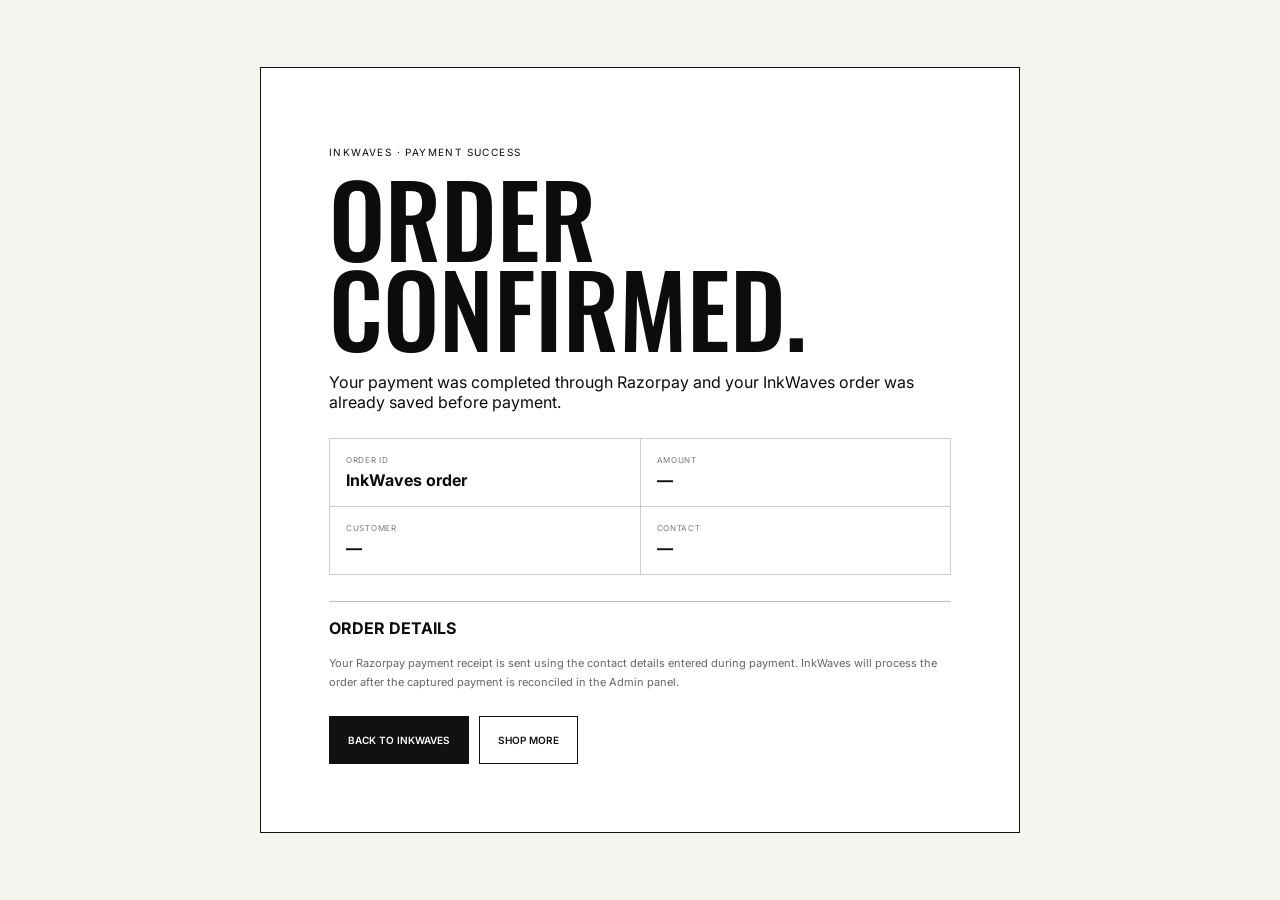
<file: order-confirmed.html>
<!doctype html><html lang="en"><head><meta charset="utf-8"><meta name="viewport" content="width=device-width,initial-scale=1"><title>Order Confirmed — InkWaves</title><link rel="icon" href="assets/inkwaves-icon.webp"><link rel="stylesheet" href="css/styles-v108.css"><style>
.confirm-wrap{min-height:100vh;display:grid;place-items:center;padding:40px 18px;background:#f5f5f0}.confirm-card{width:min(760px,100%);background:#fff;border:1px solid #111;padding:clamp(28px,6vw,68px)}.confirm-kicker{font-size:10px;letter-spacing:.14em}.confirm-card h1{font-family:var(--display,Arial);font-size:clamp(54px,8vw,100px);line-height:.9;font-weight:500;margin:14px 0 20px;text-transform:uppercase}.confirm-meta{display:grid;grid-template-columns:1fr 1fr;gap:1px;background:#ccc;border:1px solid #ccc;margin:26px 0}.confirm-meta>div{background:#fff;padding:16px}.confirm-meta span{display:block;font-size:8px;letter-spacing:.09em;color:#777;margin-bottom:5px}.confirm-meta strong{font-size:16px}.confirm-items{border-top:1px solid #bbb;padding-top:16px}.confirm-items li{display:flex;justify-content:space-between;gap:20px;padding:10px 0;border-bottom:1px solid #e4e4df;font-size:12px}.confirm-actions{display:flex;gap:10px;margin-top:25px;flex-wrap:wrap}.confirm-actions a{display:inline-flex;align-items:center;justify-content:center;min-height:48px;padding:0 18px;border:1px solid #111;background:#111;color:#fff;text-decoration:none;font-size:10px;font-weight:600}.confirm-actions a.secondary{background:#fff;color:#111}.confirm-note{font-size:11px;line-height:1.7;color:#666;margin-top:16px}@media(max-width:560px){.confirm-meta{grid-template-columns:1fr}.confirm-card h1{font-size:56px}}
</style><link rel="preconnect" href="https://www.gstatic.com" crossorigin>
<link rel="preconnect" href="https://firestore.googleapis.com" crossorigin>
<link rel="dns-prefetch" href="//drive.google.com">
</head><body><main class="confirm-wrap"><section class="confirm-card"><p class="confirm-kicker">INKWAVES · PAYMENT SUCCESS</p><h1>ORDER<br>CONFIRMED.</h1><p>Your payment was completed through Razorpay and your InkWaves order was already saved before payment.</p><div class="confirm-meta"><div><span>ORDER ID</span><strong id="confirmOrderId">InkWaves order</strong></div><div><span>AMOUNT</span><strong id="confirmAmount">—</strong></div><div><span>CUSTOMER</span><strong id="confirmName">—</strong></div><div><span>CONTACT</span><strong id="confirmContact">—</strong></div></div><div class="confirm-items"><strong>ORDER DETAILS</strong><ul id="confirmItems"></ul></div><p class="confirm-note">Your Razorpay payment receipt is sent using the contact details entered during payment. InkWaves will process the order after the captured payment is reconciled in the Admin panel.</p><div class="confirm-actions"><a href="index.html">BACK TO INKWAVES</a><a class="secondary" href="products.html">SHOP MORE</a></div></section></main><script>
const fmt=v=>new Intl.NumberFormat('en-IN',{style:'currency',currency:'INR',maximumFractionDigits:0}).format(Number(v)||0);const qs=new URLSearchParams(location.search);const callbackOrderId=qs.get('order_id')||'';if(window.opener&&!window.opener.closed&&callbackOrderId){try{window.opener.postMessage({type:'inkwaves-razorpay-return',orderId:callbackOrderId},location.origin)}catch{}}let order=null;try{order=JSON.parse(localStorage.getItem('inkwaves-last-order-summary')||'null')}catch{}if(order){document.getElementById('confirmOrderId').textContent=order.id||callbackOrderId||'InkWaves order';document.getElementById('confirmAmount').textContent=fmt(order.amount);document.getElementById('confirmName').textContent=order.customer?.name||'Customer';document.getElementById('confirmContact').textContent=order.customer?.email||order.customer?.phone||'—';document.getElementById('confirmItems').innerHTML=(order.cart||[]).map(i=>`<li><span>${String(i.name||'InkWaves item')}</span><strong>${i.customType==='polaroid'?(Number(i.photoCount)||0)+' photos':(i.options?.size||'')} × ${Number(i.quantity)||1}</strong></li>`).join('');localStorage.removeItem('inkwave-cart-v4');localStorage.removeItem('inkwave-coupon-v4');}else if(callbackOrderId){document.getElementById('confirmOrderId').textContent=callbackOrderId;}
</script></body></html>
</file>
<file: css/styles-v108.css>
@import url('https://fonts.googleapis.com/css2?family=Bodoni+Moda:opsz,ital,wght@6..96,0,500;6..96,0,600;6..96,0,700;6..96,1,600&family=Inter:wght@300;400;500;600;700&family=Oswald:wght@400;500;600&display=swap');
:root{--black:#0c0c0c;--white:#fff;--off:#f7f7f3;--lime:#d9ff00;--orange:#ff5a36;--blue:#76cfff;--pink:#f3a8d6;--yellow:#ffd765;--muted:#646464;--display:'Oswald',Arial,sans-serif;--sans:'Inter',Arial,sans-serif}
*{box-sizing:border-box}html{scroll-behavior:smooth;overflow-x:hidden}body{margin:0;background:var(--white);color:var(--black);font-family:var(--sans);font-weight:400;overflow-x:hidden}button,input,textarea,select{font:inherit}button,a{color:inherit}a{text-decoration:none}img{display:block;max-width:100%}button{cursor:pointer}.locked{overflow:hidden}.section-pad{padding:clamp(64px,8vw,112px) clamp(18px,5vw,72px)}
.announcement{height:31px;display:grid;place-items:center;padding:0 14px;background:var(--black);color:#fff;font-size:10px;font-weight:500;letter-spacing:.14em;text-align:center}.site-header{height:78px;display:grid;grid-template-columns:1fr auto 1fr;align-items:center;padding:0 clamp(16px,3.2vw,48px);border-bottom:1px solid #d4d4d4;background:#fff;position:sticky;top:0;z-index:40}.header-left{display:flex;align-items:center;min-width:0}.desktop-nav{display:flex;gap:22px;align-items:center}.desktop-nav a,.category-bar a,.category-bar button{font-size:10px;font-weight:500;letter-spacing:.06em;text-transform:uppercase}.brand{justify-self:center;background:#101010;color:#fff;padding:8px 15px 9px;font-size:25px;font-weight:600;font-style:italic;letter-spacing:-.05em;box-shadow:5px 5px 0 var(--lime)}.brand span{color:var(--lime)}.header-actions{justify-self:end;display:flex;align-items:center;gap:13px}.icon-btn,.cart-button,.menu-button{border:0;background:transparent;padding:8px;position:relative}.icon-btn svg,.cart-button svg{width:24px;height:24px;fill:none;stroke:currentColor;stroke-width:1.7}.cart-button span{position:absolute;right:-1px;top:-2px;width:21px;height:21px;border-radius:50%;display:grid;place-items:center;background:var(--lime);border:1px solid #111;font-size:9px;font-weight:600}.menu-button{display:none;width:37px}.menu-button span{display:block;height:1.5px;background:#111;margin:6px 0}.category-bar{min-height:36px;display:flex;justify-content:center;gap:28px;align-items:center;border-bottom:1px solid #ddd;background:#fff;overflow-x:auto;white-space:nowrap;padding:0 18px;scrollbar-width:none}.category-bar::-webkit-scrollbar{display:none}.category-bar button{border:0;background:transparent;padding:0}.mobile-menu{display:none;position:fixed;z-index:39;left:0;right:0;top:109px;background:#fff;border-bottom:1px solid #111;padding:22px 20px;flex-direction:column;gap:18px}.mobile-menu a{font-family:var(--display);font-size:25px;font-weight:500;text-transform:uppercase}.mobile-menu.open{display:flex}
.hero{min-height:690px;display:grid;grid-template-columns:minmax(0,.88fr) minmax(0,1.12fr);border-bottom:1px solid var(--black);background:var(--off);overflow:hidden}.hero-copy{min-width:0;padding:clamp(62px,7vw,98px) clamp(24px,4.5vw,68px);display:flex;flex-direction:column;justify-content:center}.stars{font-size:16px;letter-spacing:8px}.hero-kicker{margin:22px 0 0;font-size:10px;font-weight:500;letter-spacing:.15em}.hero h1{margin:24px 0 28px;font-family:var(--display);font-size:clamp(58px,6.3vw,106px);font-weight:500;line-height:.86;letter-spacing:-.035em;text-transform:uppercase}.hero h1 span,.hero h1 em{display:block;max-width:100%;font-style:normal}.hero h1 em{color:var(--orange);font-size:.88em;-webkit-text-stroke:1px var(--black);text-shadow:4px 4px 0 var(--black)}.hero-description{max-width:650px;margin:0;font-size:clamp(15px,1.3vw,19px);line-height:1.65;font-weight:300}.hero-actions{display:flex;gap:10px;flex-wrap:wrap;margin-top:31px}.button{min-height:50px;padding:0 25px;border:1px solid var(--black);display:inline-flex;align-items:center;justify-content:center;gap:18px;font-size:11px;font-weight:600;letter-spacing:.05em;text-transform:uppercase}.button-dark{background:var(--black);color:#fff}.button-outline,.button-light{background:#fff}.button:hover{transform:translateY(-2px)}.hero-notes{display:flex;flex-wrap:wrap;gap:11px 20px;margin-top:30px;font-size:9px;font-weight:500;letter-spacing:.1em}.hero-notes span:before{content:'✓';margin-right:6px}.polaroid-slider{position:relative;min-width:0;height:690px;overflow:hidden;background:#ecece6;border-left:1px solid #111}.polaroid-wall{position:absolute;inset:-180px 18px -180px;display:grid;grid-template-columns:repeat(3,minmax(0,1fr));gap:16px;transform:rotate(3deg);transform-origin:center}.polaroid-lane{min-width:0;overflow:hidden}.polaroid-run{display:flex;flex-direction:column;gap:18px;animation:polaroid-fall 27s linear infinite;will-change:transform}.lane-2 .polaroid-run{animation-duration:33s;animation-delay:-10s}.lane-3 .polaroid-run{animation-duration:24s;animation-delay:-17s}.polaroid-card{flex:0 0 auto;background:#fff;border:1px solid rgba(17,17,17,.24);padding:9px 9px 13px;box-shadow:0 9px 22px rgba(0,0,0,.11);transform-origin:center;overflow:hidden}.polaroid-photo{aspect-ratio:4/5;overflow:hidden;background:#eee}.polaroid-photo img{width:100%;height:100%;object-fit:cover;display:block}.polaroid-copy{padding:9px 3px 0}.polaroid-copy strong{display:block;font-family:var(--display);font-size:clamp(15px,1.55vw,24px);font-weight:500;line-height:1;text-transform:uppercase;white-space:nowrap;overflow:hidden;text-overflow:ellipsis}.polaroid-copy span{display:block;margin-top:5px;font-size:8px;font-weight:400;letter-spacing:.04em;color:#666;white-space:nowrap;overflow:hidden;text-overflow:ellipsis}.polaroid-tilt-0{transform:rotate(-2.2deg)}.polaroid-tilt-1{transform:rotate(1.4deg)}.polaroid-tilt-2{transform:rotate(-.7deg)}.polaroid-tilt-3{transform:rotate(2.5deg)}@keyframes polaroid-fall{from{transform:translate3d(0,-50%,0)}to{transform:translate3d(0,0,0)}}.polaroid-fade{position:absolute;z-index:4;left:0;right:0;height:100px;pointer-events:none}.polaroid-fade-top{top:0;background:linear-gradient(#ecece6,rgba(236,236,230,0))}.polaroid-fade-bottom{bottom:0;background:linear-gradient(rgba(236,236,230,0),#ecece6)}.slider-caption{position:absolute;z-index:6;right:18px;bottom:16px;background:#111;color:#fff;padding:8px 10px;font-size:8px;font-weight:500;letter-spacing:.08em}.slider-price{position:absolute;z-index:6;left:20px;top:20px;width:124px;height:92px;border-radius:22px;background:var(--yellow);border:2px solid #e52418;display:grid;place-content:center;text-align:center;transform:rotate(-4deg);box-shadow:5px 5px 0 #e52418;font-size:11px;font-weight:500}.slider-price strong{font-family:var(--display);font-size:34px;font-weight:600}.home-products-cta{display:flex;justify-content:center;margin-top:38px}
.benefit-strip{min-height:42px;display:flex;align-items:center;justify-content:center;gap:28px;background:#111;color:#fff;overflow:hidden;white-space:nowrap;font-size:9px;font-weight:500;letter-spacing:.1em;padding:8px 20px}
.overline{margin:0;font-size:10px;font-weight:500;letter-spacing:.15em}.title-row{display:flex;align-items:end;justify-content:space-between;gap:28px;margin-bottom:42px}.title-row h2,.custom-section h2,.story h2,.modal h2{margin:8px 0 0;font-family:var(--display);font-size:clamp(48px,5.7vw,88px);line-height:.92;letter-spacing:-.02em;text-transform:uppercase;font-weight:500}.section-description{max-width:440px;margin:0;font-size:14px;line-height:1.65;color:#444;font-weight:300}.custom-section{display:grid;grid-template-columns:minmax(0,.92fr) minmax(0,1.08fr);gap:6vw;align-items:center;background:var(--lime);border-bottom:1px solid #111}.custom-copy>p:not(.overline){max-width:600px;font-size:16px;line-height:1.7;font-weight:300}.custom-points{display:flex;flex-wrap:wrap;gap:8px;margin:26px 0}.custom-points span{padding:9px 11px;border:1px solid #111;background:#fff;font-size:9px;font-weight:500}.custom-stage{min-height:530px;position:relative;overflow:hidden;background:var(--orange);border:1px solid #111}.custom-grid{position:absolute;inset:0;background:linear-gradient(rgba(0,0,0,.09) 1px,transparent 1px),linear-gradient(90deg,rgba(0,0,0,.09) 1px,transparent 1px);background-size:32px 32px}.custom-poster{position:absolute;width:42%;aspect-ratio:3/4;background:#fff;border:2px solid #111;padding:7px;box-shadow:11px 11px 0 #111}.custom-poster img{width:100%;height:100%;object-fit:cover}.custom-back{left:12%;top:10%;transform:rotate(-8deg)}.custom-front{right:11%;bottom:8%;transform:rotate(6deg)}.custom-sticker{position:absolute;left:7%;bottom:8%;z-index:4;width:128px;height:128px;display:grid;place-items:center;background:var(--yellow);border:2px solid #111;border-radius:50%;font-family:var(--display);font-weight:500;text-align:center;transform:rotate(6deg)}
.offers{background:#111;color:#fff}.offers .section-description{color:#cfcfcf}.offer-grid{display:grid;grid-template-columns:repeat(4,minmax(0,1fr));gap:12px}.offer-card{min-height:220px;padding:24px;border:1px solid #fff;background:#181818;display:flex;flex-direction:column;justify-content:space-between}.offer-card:nth-child(1){background:#ff5a36;color:#111}.offer-card:nth-child(2){background:#d9ff00;color:#111}.offer-card:nth-child(3){background:#78d1ff;color:#111}.offer-card:nth-child(4){background:#f2a8d5;color:#111}.offer-card .size{font-family:var(--display);font-size:52px;line-height:1;font-weight:500}.offer-card .price{font-size:14px;font-weight:500}.offer-card strong{font-family:var(--display);font-size:25px;font-weight:500;line-height:1.1}.offer-card small{font-size:10px;font-weight:400;line-height:1.5}
.poster-categories{background:#fafaf7}.category-grid{display:grid;grid-template-columns:repeat(3,minmax(0,1fr));gap:14px}.category-tile{min-width:0;min-height:430px;border:1px solid #111;background:var(--cat-accent,#ddd);padding:18px;text-align:left;position:relative;overflow:hidden}.category-number{position:absolute;top:16px;left:16px;z-index:2;width:34px;height:34px;display:grid;place-items:center;background:#fff;border:1px solid #111;border-radius:50%;font-size:9px}.category-art{display:block;height:280px;padding:18px}.category-art img{width:100%;height:100%;object-fit:cover;border:1px solid #111;transform:rotate(-2deg);box-shadow:8px 8px 0 rgba(0,0,0,.16)}.category-info{display:block;margin-top:10px}.category-info strong{display:block;font-family:var(--display);font-weight:500;font-size:29px;text-transform:uppercase}.category-info small{display:block;margin:5px 0 14px;font-size:11px;line-height:1.5;font-weight:300}.category-info b{font-size:10px;font-weight:600}.category-tile:hover .category-art img{transform:rotate(1deg) scale(1.02)}
.shop{background:#fff}.shop-toolbar{display:flex;align-items:center;justify-content:space-between;gap:20px;margin-bottom:30px}.filter-chips{display:flex;gap:7px;flex-wrap:wrap}.chip{border:1px solid #111;background:#fff;padding:9px 12px;font-size:9px;font-weight:500;text-transform:uppercase}.chip.active{background:#111;color:#fff}.search-field{min-width:220px;display:flex;align-items:center;gap:8px;border-bottom:1px solid #111;padding:8px 0}.search-field svg{width:18px;height:18px;fill:none;stroke:#111;stroke-width:1.7}.search-field input{width:100%;border:0;outline:0;background:transparent;font-size:12px}.product-grid{display:grid;grid-template-columns:repeat(4,minmax(0,1fr));gap:30px 14px}.product{min-width:0}.product-image{position:relative;aspect-ratio:4/5;background:#eee;overflow:hidden;border:1px solid #ddd}.product-image img{width:100%;height:100%;object-fit:cover;transition:transform .4s}.product-image:hover img{transform:scale(1.025)}.product-badge{position:absolute;left:9px;top:9px;background:#111;color:#fff;padding:6px 8px;font-size:8px;font-weight:500;text-transform:uppercase}.quick-add{position:absolute;left:8px;right:8px;bottom:8px;min-height:40px;border:1px solid #111;background:#fff;font-size:9px;font-weight:600;text-transform:uppercase;transform:translateY(55px);transition:.25s}.product-image:hover .quick-add{transform:translateY(0)}.product-meta{padding:13px 2px}.product-theme{font-size:8px;font-weight:500;letter-spacing:.12em;text-transform:uppercase;color:#666}.product-meta h3{margin:7px 0 5px;font-family:var(--display);font-size:21px;font-weight:500;text-transform:uppercase}.product-meta p{margin:0;color:#666;font-size:10px;font-weight:300}.size-price-list{display:flex;flex-wrap:wrap;gap:5px;margin-top:10px}.size-price-list span{border:1px solid #bbb;padding:5px 6px;font-size:8px;font-weight:500}.product-offer{margin-top:8px;color:#d53b22;font-size:9px;font-weight:500}.empty-state{padding:70px;text-align:center;color:#666}
.quality-grid{display:grid;grid-template-columns:repeat(3,minmax(0,1fr));gap:1px;background:#111;padding-top:1px;padding-bottom:1px}.quality-grid article{background:#fff;padding:40px}.quality-grid span{font-size:9px}.quality-grid h3{font-family:var(--display);font-size:30px;font-weight:500;margin:28px 0 10px}.quality-grid p{font-size:13px;line-height:1.65;font-weight:300}.story{display:grid;grid-template-columns:minmax(0,1fr) minmax(0,1fr);gap:14px}.story-visual,.story-copy{min-height:560px;border:1px solid #111}.story-visual{position:relative;overflow:hidden;background:#76cfff}.story-sun{position:absolute;right:8%;top:10%;width:210px;height:210px;background:var(--orange);border:1px solid #111;border-radius:50%}.story-type{position:absolute;left:7%;top:14%;z-index:3;font-family:var(--display);font-size:clamp(64px,7vw,108px);font-weight:500;line-height:.78;letter-spacing:-.025em}.story-wave{position:absolute;left:-10%;right:-10%;bottom:-4%;height:42%;background:repeating-radial-gradient(ellipse at 50% 100%,#1466ff 0 12px,#111 13px 14px,transparent 15px 30px);transform:rotate(-4deg)}.story-visual>span{position:absolute;left:7%;bottom:6%;z-index:4;padding:9px 12px;background:var(--lime);border:1px solid #111;font-size:9px;font-weight:500}.story-copy{display:flex;flex-direction:column;justify-content:center;padding:65px 6vw;background:var(--yellow)}.story-copy p{font-size:15px;line-height:1.7;font-weight:300}.story-copy a{width:max-content;margin-top:20px;border-bottom:1px solid #111;padding-bottom:4px;font-size:10px;font-weight:600}.faq{background:#fafaf7}.accordion{border-top:1px solid #111}.accordion details{border-bottom:1px solid #111}.accordion summary{list-style:none;display:flex;justify-content:space-between;gap:20px;padding:20px 0;font-family:var(--display);font-size:22px;font-weight:500}.accordion summary::-webkit-details-marker{display:none}.accordion details p{max-width:800px;margin:0 0 22px;font-size:13px;line-height:1.7;font-weight:300}
footer{background:#111;color:#fff;padding:54px clamp(18px,5vw,72px) 20px}.footer-top{display:flex;justify-content:space-between;gap:60px}.footer-brand{font-size:40px;font-style:italic;font-weight:600}.footer-brand span{color:var(--lime)}.footer-top p{font-size:9px;letter-spacing:.08em}.footer-columns{display:grid;grid-template-columns:repeat(3,minmax(120px,1fr));gap:55px}.footer-columns div{display:flex;flex-direction:column;gap:11px}.footer-columns strong{font-size:9px;font-weight:600}.footer-columns a,.footer-columns button{border:0;background:transparent;padding:0;text-align:left;color:#ddd;font-size:10px;font-weight:300}.footer-bottom{display:flex;justify-content:space-between;gap:20px;margin-top:60px;padding-top:18px;border-top:1px solid #444;font-size:8px;color:#aaa}
.cart-drawer{position:fixed;z-index:60;right:0;top:0;height:100dvh;width:min(440px,100%);background:#fff;border-left:1px solid #111;transform:translateX(101%);transition:.3s;display:flex;flex-direction:column}.cart-drawer.open{transform:translateX(0)}.drawer-head{display:flex;justify-content:space-between;align-items:center;padding:22px;border-bottom:1px solid #111}.drawer-head h2{margin:0;font-family:var(--display);font-size:30px;font-weight:500}.close-btn,.modal-close{border:0;background:transparent;font-size:28px;font-weight:300}.cart-items{overflow:auto;padding:0 18px;flex:1}.cart-item{display:grid;grid-template-columns:78px minmax(0,1fr) auto;gap:12px;padding:18px 0;border-bottom:1px solid #ddd}.cart-item img{width:78px;height:96px;object-fit:cover;background:#eee}.cart-item h4{margin:0 0 5px;font-family:var(--display);font-size:17px;font-weight:500}.cart-item p{margin:2px 0;font-size:9px;color:#666}.cart-qty{display:flex;align-items:center;border:1px solid #aaa;width:max-content;margin-top:9px}.cart-qty button{width:27px;height:27px;border:0;background:#fff}.cart-qty span{width:28px;text-align:center;font-size:10px}.cart-remove{border:0;background:transparent;color:#666;text-decoration:underline;font-size:8px}.cart-empty{text-align:center;padding:100px 30px}.empty-art{font-size:35px}.cart-empty h3{font-family:var(--display);font-size:27px;font-weight:500}.cart-footer{padding:18px;border-top:1px solid #111}.coupon-row{display:flex}.coupon-row input{flex:1;min-width:0;border:1px solid #111;padding:11px}.coupon-row button{border:1px solid #111;background:#111;color:#fff;padding:0 15px;font-size:9px;font-weight:600}.coupon-message,.offer-message{font-size:9px;min-height:14px;color:#278c46}.offer-message{color:#d4462b}.price-line{display:flex;justify-content:space-between;margin:10px 0;font-size:11px}.savings-line{color:#278c46}.total-line{padding-top:11px;border-top:1px solid #111;font-size:15px}.full{width:100%}.cart-footer>small{display:block;text-align:center;margin-top:9px;font-size:8px;color:#777}.overlay{position:fixed;z-index:50;inset:0;background:rgba(0,0,0,.45);opacity:0;pointer-events:none;transition:.2s}.overlay.active{opacity:1;pointer-events:auto}
.modal{position:fixed;z-index:70;left:50%;top:50%;transform:translate(-50%,-48%) scale(.98);width:min(940px,calc(100% - 28px));max-height:calc(100dvh - 28px);overflow:auto;background:#fff;border:1px solid #111;opacity:0;transition:.2s;display:grid;grid-template-columns:minmax(0,.85fr) minmax(0,1.15fr)}.modal.visible{opacity:1;transform:translate(-50%,-50%) scale(1)}.modal[hidden]{display:none}.modal-close{position:absolute;right:10px;top:7px;z-index:5}.modal-media{min-height:590px;background:#eee;padding:26px;display:flex;flex-direction:column;justify-content:center;gap:14px}.modal-media>img{width:100%;height:470px;object-fit:contain}.upload-box{border:1px dashed #111;background:#fff;padding:15px;text-align:center}.upload-box input{display:none}.upload-box span{display:block;font-size:9px;font-weight:600}.upload-box small{font-size:8px;color:#777}.modal-content{padding:48px 38px}.modal-content>p{font-size:12px;line-height:1.65;font-weight:300}.option-group{margin:20px 0}.option-label{display:flex;justify-content:space-between;gap:14px;margin-bottom:8px;font-size:9px}.option-label strong{font-weight:600}.segmented{display:grid;grid-template-columns:repeat(auto-fit,minmax(92px,1fr));gap:6px}.option-btn{border:1px solid #aaa;background:#fff;padding:10px 8px;font-size:10px;font-weight:400}.option-btn.active{border-color:#111;background:#111;color:#fff}.option-btn small{font-size:8px}.size-segmented .option-btn{min-height:64px}.selected-offer{margin-top:7px;padding:8px 10px;background:#efffc1;font-size:9px}.text-input{width:100%;border:1px solid #aaa;padding:12px;outline:0}.modal-buy-row{display:flex;justify-content:space-between;align-items:center;gap:18px;margin-top:28px;padding-top:18px;border-top:1px solid #111}.modal-buy-row small{display:block;font-size:8px}.modal-buy-row strong{font-family:var(--display);font-size:28px;font-weight:500}.checkout-modal{display:block;width:min(720px,calc(100% - 28px))}.checkout-copy{padding:50px}.checkout-copy p{font-size:12px;font-weight:300}.checkout-copy label{display:block;margin:12px 0;font-size:9px;font-weight:500}.checkout-copy input{width:100%;margin-top:6px;border:1px solid #aaa;padding:12px}.checkout-grid{display:grid;grid-template-columns:1fr 1fr;gap:12px}.checkout-grid.three{grid-template-columns:1fr 1fr .7fr}.toast{position:fixed;z-index:100;left:50%;bottom:20px;transform:translate(-50%,30px);opacity:0;background:#111;color:#fff;padding:12px 18px;font-size:10px;transition:.25s}.toast.show{transform:translate(-50%,0);opacity:1}

.reviews-section{background:#f4f2ec;border-top:1px solid var(--black);border-bottom:1px solid var(--black)}.reviews-heading{align-items:flex-end}.review-summary{min-width:150px;text-align:right}.review-summary strong{display:block;font-family:var(--display);font-size:48px;font-weight:400;line-height:1}.review-summary-stars{display:block;margin-top:7px;letter-spacing:3px;font-size:13px}.review-summary small{display:block;margin-top:5px;font-size:9px;letter-spacing:.08em;text-transform:uppercase;color:#666}.reviews-viewport{overflow:hidden;margin-top:38px}.reviews-track{display:flex;gap:14px;overflow-x:auto;scroll-snap-type:x mandatory;scrollbar-width:none;padding-bottom:2px}.reviews-track::-webkit-scrollbar{display:none}.review-card{flex:0 0 min(360px,82vw);min-height:285px;padding:26px;border:1px solid #111;background:#fff;scroll-snap-align:start;display:flex;flex-direction:column}.review-card-top{display:flex;align-items:center;justify-content:space-between}.review-stars{font-size:13px;letter-spacing:3px;color:#111}.review-index{font-size:9px;letter-spacing:.12em;color:#777}.review-card blockquote{margin:40px 0 36px;font-family:var(--display);font-size:27px;font-weight:400;line-height:1.08;letter-spacing:-.015em}.review-person{margin-top:auto;display:flex;align-items:center;gap:8px;flex-wrap:wrap}.review-person strong{font-size:11px;font-weight:600;letter-spacing:.07em;text-transform:uppercase}.review-person span{font-size:10px;color:#777}.review-card small{display:block;margin-top:7px;font-size:9px;color:#777;text-transform:uppercase;letter-spacing:.06em}.reviews-footer{display:flex;justify-content:space-between;align-items:center;margin-top:22px;gap:20px}.reviews-footer p{margin:0;font-size:10px;color:#777}.review-controls{display:flex;gap:8px}.review-controls button{width:42px;height:42px;border:1px solid #111;background:#fff;font-size:17px}.review-controls button:hover{background:#111;color:#fff}
@media(max-width:1100px){.desktop-nav{display:none}.menu-button{display:block}.hero{grid-template-columns:minmax(0,1fr) minmax(0,1fr)}.product-grid{grid-template-columns:repeat(3,minmax(0,1fr))}.offer-grid{grid-template-columns:repeat(2,minmax(0,1fr))}.category-grid{grid-template-columns:repeat(2,minmax(0,1fr))}}
@media(max-width:760px){.announcement{font-size:8px}.site-header{height:68px}.category-bar{justify-content:flex-start}.mobile-menu{top:99px}.hero{min-height:0;grid-template-columns:minmax(0,1fr)}.hero-copy{padding:52px 20px}.hero h1{font-size:clamp(50px,15vw,75px);line-height:.9}.hero h1 em{text-shadow:3px 3px 0 #111}.hero-description{font-size:15px}.polaroid-slider{height:520px;border-left:0;border-top:1px solid #111}.polaroid-wall{inset:-140px 10px -140px;gap:10px}.polaroid-copy strong{font-size:16px}.polaroid-copy span{font-size:7px}.custom-section{grid-template-columns:minmax(0,1fr);gap:40px}.custom-stage{min-height:430px}.title-row{display:block}.section-description{margin-top:15px}.offer-grid{grid-template-columns:minmax(0,1fr) minmax(0,1fr)}.category-grid{grid-template-columns:minmax(0,1fr) minmax(0,1fr)}.category-tile{min-height:355px;padding:12px}.category-art{height:225px;padding:12px}.category-info strong{font-size:24px}.shop-toolbar{display:block}.search-field{margin-top:18px;width:100%}.product-grid{grid-template-columns:repeat(2,minmax(0,1fr));gap:24px 10px}.quick-add{transform:none}.quality-grid{grid-template-columns:minmax(0,1fr)}.story{grid-template-columns:minmax(0,1fr)}.story-visual,.story-copy{min-height:440px}.footer-top{display:block}.footer-columns{margin-top:38px;gap:22px}.modal{grid-template-columns:minmax(0,1fr)}.modal-media{min-height:360px;padding:20px}.modal-media>img{height:300px}.modal-content{padding:32px 20px}.checkout-copy{padding:40px 20px}.checkout-grid,.checkout-grid.three{grid-template-columns:1fr}.benefit-strip{justify-content:flex-start;overflow-x:auto}.section-pad{padding-inline:18px}.reviews-heading{display:flex}.review-summary{min-width:110px}.review-summary strong{font-size:38px}.review-card{min-height:260px;padding:22px}.review-card blockquote{font-size:23px;margin:32px 0}.reviews-footer p{max-width:210px}}
@media(max-width:460px){.brand{font-size:21px;padding:7px 11px}.header-actions{gap:4px}.hero-copy{padding:43px 16px}.hero h1{font-size:clamp(45px,14.5vw,62px);letter-spacing:-.035em}.hero-kicker{font-size:8px}.hero-actions{display:grid}.button{width:100%;padding-inline:14px}.polaroid-slider{height:470px}.polaroid-wall{grid-template-columns:repeat(2,minmax(0,1fr));inset:-130px 10px -130px;gap:9px}.lane-3{display:none}.polaroid-card{padding:7px 7px 10px}.slider-price{width:94px;height:72px;left:10px;top:10px}.slider-caption{right:8px;bottom:8px;font-size:7px}.slider-price strong{font-size:27px}.offer-grid,.category-grid{grid-template-columns:minmax(0,1fr)}.offer-card{min-height:180px}.category-tile{min-height:390px}.category-art{height:260px}.product-grid{grid-template-columns:repeat(2,minmax(0,1fr))}.product-meta h3{font-size:17px}.size-price-list{gap:3px}.size-price-list span{padding:4px;font-size:7px}.custom-stage{min-height:360px}.custom-sticker{width:92px;height:92px;font-size:12px}.footer-columns{grid-template-columns:1fr 1fr}.footer-columns div:last-child{grid-column:1/-1}.cart-item{grid-template-columns:62px minmax(0,1fr) auto}.cart-item img{width:62px;height:78px}.segmented{grid-template-columns:1fr 1fr}.modal-buy-row{align-items:flex-end}.modal-buy-row .button{width:auto}.section-pad{padding-top:58px;padding-bottom:58px}.reviews-heading{display:block}.review-summary{text-align:left;margin-top:24px}.review-card{flex-basis:86vw}}
@media(max-width:340px){.hero h1{font-size:43px}.product-grid{grid-template-columns:1fr}.footer-columns{grid-template-columns:1fr}}

@media(prefers-reduced-motion:reduce){.polaroid-run{animation-play-state:paused!important;transform:translateY(-12%)}}
.products-page-body{background:#fbfbf8}.products-hero{padding:clamp(58px,8vw,110px) clamp(18px,5vw,72px) 52px;border-bottom:1px solid #111;background:#f3f3ef}.products-hero-grid{display:grid;grid-template-columns:minmax(0,1.2fr) minmax(280px,.8fr);gap:50px;align-items:end}.products-hero h1{margin:10px 0 20px;font-family:var(--display);font-size:clamp(62px,9vw,142px);font-weight:500;line-height:.82;letter-spacing:-.035em;text-transform:uppercase}.products-hero p{max-width:650px;margin:0;font-size:15px;line-height:1.65;font-weight:300}.products-size-board{display:grid;grid-template-columns:repeat(2,1fr);border:1px solid #111;background:#fff}.products-size-board span{min-height:94px;padding:16px;border-right:1px solid #111;border-bottom:1px solid #111;display:flex;flex-direction:column;justify-content:space-between}.products-size-board span:nth-child(2n){border-right:0}.products-size-board span:nth-last-child(-n+2){border-bottom:0}.products-size-board strong{font-family:var(--display);font-size:30px;font-weight:500}.products-size-board small{font-size:9px;color:#666}.products-catalog{padding:52px clamp(18px,5vw,72px) 90px}.products-toolbar{display:grid;grid-template-columns:minmax(0,1fr) minmax(250px,390px);gap:24px;align-items:center;margin-bottom:34px}.products-filters{display:flex;flex-wrap:wrap;gap:8px}.products-filter{border:1px solid #111;background:#fff;padding:10px 13px;font-size:9px;font-weight:500;text-transform:uppercase;letter-spacing:.05em}.products-filter.active{background:#111;color:#fff}.products-search{display:flex;align-items:center;border-bottom:1px solid #111;padding:8px 0}.products-search svg{width:18px;height:18px;fill:none;stroke:currentColor;stroke-width:1.5}.products-search input{width:100%;border:0;background:transparent;padding:5px 10px;outline:0;font:inherit}.products-count{margin:0 0 20px;font-size:9px;letter-spacing:.08em;text-transform:uppercase}.products-page-grid{grid-template-columns:repeat(4,minmax(0,1fr))}.products-category-strip{display:flex;gap:0;overflow-x:auto;border-bottom:1px solid #111;background:#fff}.products-category-strip a{flex:0 0 auto;padding:13px 18px;border-right:1px solid #ddd;font-size:9px;text-transform:uppercase;letter-spacing:.06em}.products-category-strip a:hover{background:#111;color:#fff}@media(max-width:1000px){.products-page-grid{grid-template-columns:repeat(3,minmax(0,1fr))}.products-hero-grid{grid-template-columns:1fr}}@media(max-width:700px){.products-page-grid{grid-template-columns:repeat(2,minmax(0,1fr));gap:26px 10px}.products-toolbar{grid-template-columns:1fr}.products-hero{padding-top:55px}.products-hero h1{font-size:clamp(62px,18vw,100px)}}@media(max-width:360px){.products-page-grid{grid-template-columns:1fr}}
/* InkWaves supplied brand identity */
.brand.brand-image{background:transparent;color:inherit;padding:0;box-shadow:none;width:190px;height:62px;display:grid;place-items:center;overflow:hidden}.brand.brand-image img{display:block;max-width:100%;max-height:50px;object-fit:contain}.footer-brand-image{font-size:0}.footer-brand-image img{width:min(255px,72vw);height:auto;background:#fff;padding:7px 10px}.products-load-more-wrap,.home-products-cta{display:flex;justify-content:center;margin-top:34px}.products-load-more-wrap button[hidden]{display:none}.remote-image-failed{background:#f3f3ef}
@media(max-width:760px){.brand.brand-image{width:140px;height:50px}.brand.brand-image img{max-height:40px}}
@media(max-width:460px){.brand.brand-image{width:118px}.brand.brand-image img{max-height:36px}}

.modal-mockup-media{padding:18px;background:#e8e8e2}.modal-mockup-slider{position:relative;width:100%;height:520px;overflow:hidden;border:1px solid #111;background:#ddd}.modal-mockup-track{height:100%;display:flex;transition:transform .5s cubic-bezier(.22,.61,.36,1)}.popup-mockup-slide{position:relative;min-width:100%;height:100%;overflow:hidden}.popup-mockup-slide>span{position:absolute;z-index:7;left:12px;top:12px;background:#fff;border:1px solid #111;padding:6px 8px;font-size:7px;letter-spacing:.08em}.popup-poster{position:absolute;z-index:5;background:#fff;padding:9px;box-shadow:14px 17px 26px rgba(0,0,0,.18)}.popup-poster-art{display:block;width:100%;height:100%;object-fit:contain;background:#fff}.popup-gallery{background:linear-gradient(#e6ded1 0 72%,#a98567 72%)}.popup-gallery:before{content:'';position:absolute;inset:0;background:radial-gradient(circle at 15% 15%,rgba(255,255,255,.8),transparent 36%)}.popup-poster-a{width:44%;height:58%;left:28%;top:12%;transform:rotate(-1deg)}.popup-table{position:absolute;left:10%;right:9%;bottom:14%;height:10%;background:#4a3328;box-shadow:0 12px 0 #302119}.popup-table:before,.popup-table:after{content:'';position:absolute;bottom:-125%;width:5%;height:135%;background:#302119}.popup-table:before{left:9%}.popup-table:after{right:9%}.popup-plant{position:absolute;right:12%;bottom:25%;width:10%;height:18%;border-radius:45% 45% 25% 25%;background:#cfff00}.popup-plant:before{content:'';position:absolute;width:170%;height:130%;left:-50%;bottom:70%;background:radial-gradient(ellipse at 30% 70%,#315b2b 0 25%,transparent 27%),radial-gradient(ellipse at 70% 45%,#315b2b 0 23%,transparent 25%),radial-gradient(ellipse at 50% 10%,#315b2b 0 20%,transparent 22%)}.popup-dorm{background:linear-gradient(#d9d2ca 0 68%,#c8aa8f 68%)}.popup-dorm:before{content:'';position:absolute;inset:0;background:linear-gradient(105deg,rgba(255,255,255,.75),transparent 40%)}.popup-poster-b{width:38%;height:55%;left:12%;top:12%;transform:rotate(2deg)}.popup-bed{position:absolute;left:8%;right:8%;bottom:8%;height:21%;background:#f4f0e8;border-radius:22px 22px 4px 4px;box-shadow:inset 0 32px 0 #d8bea7}.popup-light{position:absolute;right:15%;top:20%;width:3px;height:42%;background:#222}.popup-light:after{content:'';position:absolute;left:-26px;top:-7px;width:55px;height:34px;background:#111;clip-path:polygon(20% 0,80% 0,100% 100%,0 100%)}.popup-studio{background:linear-gradient(#cbd6d7 0 73%,#856b55 73%)}.popup-studio:before{content:'';position:absolute;inset:0;background:radial-gradient(circle at 84% 14%,rgba(255,246,204,.8),transparent 25%)}.popup-poster-c{width:42%;height:57%;right:14%;top:11%;transform:rotate(-2deg)}.popup-desk{position:absolute;left:8%;right:7%;bottom:13%;height:9%;background:#593e2f;box-shadow:0 13px 0 #3e2b21}.popup-speaker{position:absolute;left:16%;bottom:24%;width:14%;height:22%;background:#111;border-radius:5px}.popup-speaker:before,.popup-speaker:after{content:'';position:absolute;left:50%;transform:translateX(-50%);border-radius:50%;background:#333}.popup-speaker:before{width:48%;height:30%;top:12%}.popup-speaker:after{width:68%;height:42%;bottom:9%}.modal-mockup-arrow{position:absolute;z-index:10;top:50%;transform:translateY(-50%);width:38px;height:38px;border:1px solid #111;background:#fff}.modal-mockup-arrow.prev{left:9px}.modal-mockup-arrow.next{right:9px}.modal-mockup-dots{position:absolute;z-index:10;left:50%;bottom:10px;transform:translateX(-50%);display:flex;gap:5px}.modal-mockup-dots button{width:22px;height:4px;padding:0;border:0;background:rgba(17,17,17,.25)}.modal-mockup-dots button.active{background:#111}.modal-full-page-link{display:block;margin-top:14px;text-align:right;font-size:9px;font-weight:500;letter-spacing:.05em}.modal-full-page-link[hidden]{display:none}.whatsapp-optin{display:flex!important;align-items:flex-start;gap:9px;padding:11px 0 15px;margin:0!important}.whatsapp-optin input{width:auto!important;margin:2px 0 0!important}.whatsapp-optin span{font-size:9px;line-height:1.45;color:#555}.quick-add{cursor:pointer}
@media(max-width:760px){.modal-mockup-slider{height:330px}.modal-mockup-media{min-height:0}.popup-poster-a{width:46%;height:60%;left:27%}.popup-poster-b{width:42%;height:57%}.popup-poster-c{width:44%;height:59%}}
@media(max-width:460px){.modal-mockup-slider{height:300px}.modal-mockup-arrow{width:32px;height:32px}.popup-mockup-slide>span{font-size:6px}}

.products-category-strip{gap:8px;padding:10px 18px;border-bottom:1px solid #e4e4e0;background:#fafaf7;scrollbar-width:none}.products-category-strip a{padding:8px 12px;border:1px solid #d6d6d0;border-radius:999px;background:#fff;font-size:9px;line-height:1.1}.products-category-strip a.active,.products-category-strip a:hover{background:#111;color:#fff;border-color:#111}.products-toolbar{grid-template-columns:minmax(0,1fr) minmax(220px,320px);gap:18px}.products-filters{gap:6px;max-height:92px;overflow:auto;padding-right:8px}.products-filter{padding:8px 11px;border-color:#d4d4cf;border-radius:999px;background:#fff;font-size:8px}.products-filter.active{background:#111;color:#fff;border-color:#111}.product-minimal .product-image{border:1px solid #ddd;background:#f0f0eb;border-radius:16px;overflow:hidden}.product-minimal .product-image img{object-fit:cover}.product-minimal .product-meta{padding:14px 4px 2px}.product-minimal .product-meta h3{margin:6px 0 6px;font-size:19px;line-height:1.02}.product-minimal .product-theme{font-size:8px;letter-spacing:.11em;color:#7b7b72}.product-minimal .product-from-price{margin:0;color:#111;font-size:12px;font-weight:500}.product-minimal .product-offer{display:inline-block;margin-top:9px;color:#111;font-size:10px;font-weight:500}.product-minimal .quick-add{display:none}.products-page-grid{gap:26px 16px}.
.popup-frame{position:absolute;z-index:5;background:#f7f6f2;border:1px solid #222;box-shadow:0 18px 30px rgba(0,0,0,.18)}.popup-frame-inner{position:absolute;inset:12px;background:#fff;border:1px solid #cfcfc7;padding:10px}.popup-poster-art{display:block;width:100%;height:100%;object-fit:contain;background:#fff}.popup-frame-wall{background:linear-gradient(180deg,#e8e4dc 0 73%,#cab79e 73%)}.popup-wall-shadow{position:absolute;inset:0;background:radial-gradient(circle at 18% 14%,rgba(255,255,255,.9),transparent 32%)}.popup-wall-ledger{position:absolute;left:11%;right:9%;bottom:15%;height:8%;background:#6d5342;box-shadow:0 10px 0 #513d31}.popup-wall-vase{position:absolute;right:14%;bottom:22%;width:8%;height:15%;border-radius:45% 45% 25% 25%;background:#d9ff00}.popup-wall-vase:before,.popup-wall-vase:after{content:"";position:absolute;width:55%;height:92%;background:#2f5e2f;border-radius:100% 0;bottom:76%}.popup-wall-vase:before{left:0;transform:rotate(-28deg)}.popup-wall-vase:after{right:-18%;transform:scaleX(-1) rotate(-24deg)}.popup-frame-a{width:46%;height:62%;left:27%;top:10%}.popup-frame-studio{background:linear-gradient(180deg,#d9dfdf 0 72%,#91745f 72%)}.popup-studio-top{position:absolute;inset:0;background:linear-gradient(115deg,rgba(255,255,255,.8),transparent 34%)}.popup-studio-surface{position:absolute;left:8%;right:7%;bottom:15%;height:9%;background:#634635;box-shadow:0 12px 0 #4b352a}.popup-studio-stack{position:absolute;left:15%;bottom:24%;width:16%;height:7%;background:#111;box-shadow:0 -12px 0 #e85738,0 -24px 0 #f0dd8e}.popup-studio-cup{position:absolute;right:15%;bottom:22%;width:8%;height:12%;border:2px solid #111;border-bottom-width:4px;border-radius:0 0 8px 8px}.popup-studio-cup:after{content:"";position:absolute;right:-7px;top:3px;width:8px;height:8px;border:2px solid #111;border-left:0;border-radius:0 50% 50% 0}.popup-frame-b{width:42%;height:58%;right:14%;top:11%}@media(max-width:700px){.products-category-strip{padding:8px 14px}.products-filters{max-height:none}.products-toolbar{grid-template-columns:1fr}.product-minimal .product-meta h3{font-size:17px}}

.products-catalog{padding-top:42px}.products-toolbar{display:block;margin-bottom:28px}.products-search{width:100%;max-width:none;margin-bottom:18px;padding:10px 2px;border-bottom:1px solid #111}.products-search input{font-size:14px;padding:6px 12px 6px 10px}.products-filters{display:flex;flex-wrap:nowrap;gap:8px;overflow-x:auto;overflow-y:hidden;padding:2px 2px 10px;scrollbar-width:none;-webkit-overflow-scrolling:touch}.products-filters::-webkit-scrollbar{display:none}.products-filter{flex:0 0 auto;padding:8px 14px;border:1px solid #d6d6cf;border-radius:999px;background:#fafaf8;color:#222;font-size:8px;letter-spacing:.06em}.products-filter.active{background:#111;color:#fff;border-color:#111}.products-filter:hover{border-color:#111;background:#fff}.products-count{margin:0 0 18px;color:#76766d}.products-page-grid{gap:28px 18px}@media(max-width:700px){.products-catalog{padding-top:34px}.products-search{margin-bottom:14px}.products-filter{padding:8px 12px}}

.products-category-strip,.products-filters{display:none!important}.products-toolbar-minimal{display:grid!important;grid-template-columns:minmax(0,1fr) 230px;gap:14px;align-items:end;max-width:920px;margin:0 auto 34px}.products-search-minimal{width:100%;margin:0!important;padding:0 0 12px;border:0!important;border-bottom:1px solid #bdbdb7!important;background:transparent}.products-search-minimal svg{width:19px;height:19px;stroke-width:1.4}.products-search-minimal input{font-size:15px!important;font-weight:300;padding:7px 10px!important;letter-spacing:0}.products-search-minimal input::placeholder{color:#9a9a94}.products-category-select-wrap{position:relative;display:flex;flex-direction:column;gap:7px;padding-bottom:8px;border-bottom:1px solid #bdbdb7}.products-category-select-wrap>span{font-size:7px;letter-spacing:.14em;color:#8a8a83}.products-category-select-wrap select{appearance:none;-webkit-appearance:none;width:100%;border:0;outline:0;background:transparent;padding:2px 30px 2px 0;font:inherit;font-size:12px;font-weight:400;color:#111;cursor:pointer}.products-category-select-wrap svg{position:absolute;right:0;bottom:13px;width:15px;height:15px;fill:none;stroke:#111;stroke-width:1.5;pointer-events:none}.products-count{max-width:920px;margin:0 auto 22px;font-size:8px;color:#8a8a83;letter-spacing:.1em}.products-catalog{padding-top:48px}.products-page-grid{margin-top:0}@media(max-width:700px){.products-toolbar-minimal{grid-template-columns:1fr;gap:20px;margin-bottom:28px}.products-category-select-wrap{max-width:none}.products-catalog{padding-top:34px}}

.products-toolbar-minimal{display:grid;grid-template-columns:minmax(0,1fr) 220px;gap:22px;align-items:end;margin-bottom:22px}.products-controls{display:flex;justify-content:flex-end}.products-select-wrap{display:flex;flex-direction:column;gap:8px;min-width:0}.products-select-wrap span{font-size:9px;letter-spacing:.08em;text-transform:uppercase;color:#76766d}.products-select{appearance:none;-webkit-appearance:none;width:100%;border:1px solid #d6d6cf;border-radius:16px;background:#fff;padding:12px 14px;font:inherit;font-size:12px;color:#111;background-image:linear-gradient(45deg,transparent 50%,#111 50%),linear-gradient(135deg,#111 50%,transparent 50%);background-position:calc(100% - 18px) calc(50% - 3px),calc(100% - 12px) calc(50% - 3px);background-size:6px 6px,6px 6px;background-repeat:no-repeat}.products-select:focus{outline:none;border-color:#111}.products-search{margin-bottom:0}.products-page-grid{gap:32px 18px}.product-minimal .product-image,.products-page-grid .product-image{aspect-ratio:4/5;border-radius:18px;overflow:hidden;background:#f3f3ef}.product-minimal .product-image img,.products-page-grid .product-image img{width:100%;height:100%;object-fit:cover}.products-category-strip{display:none}@media(max-width:760px){.products-toolbar-minimal{grid-template-columns:1fr;gap:14px}.products-controls{justify-content:stretch}.products-select-wrap{width:100%}}

@media(min-width:1180px){.products-page-grid{grid-template-columns:repeat(5,minmax(0,1fr))}.shop .product-grid{grid-template-columns:repeat(5,minmax(0,1fr))}}
.product-catalog-card,.home-product-card{display:flex;flex-direction:column;min-width:0}
.product-catalog-card .product-image,.home-product-card .product-image{aspect-ratio:4/5;border-radius:0;border:1px solid #e4e4df;background:#f3f3ef;overflow:hidden}
.product-catalog-card .product-image img,.home-product-card .product-image img{width:100%;height:100%;object-fit:cover}
.product-catalog-card .product-meta,.home-product-card .product-meta{display:flex;flex-direction:column;flex:1;padding:14px 1px 0}
.product-catalog-card .product-meta h3,.home-product-card .product-meta h3{margin:6px 0 7px;font-size:18px;line-height:1.02}
.product-card-description{display:-webkit-box!important;-webkit-box-orient:vertical;-webkit-line-clamp:2;overflow:hidden;min-height:2.9em;margin:0 0 14px!important;color:#777!important;font-size:10px!important;line-height:1.45!important;font-weight:300!important}
.product-card-price-row{display:grid;grid-template-columns:auto minmax(0,1fr);gap:10px;align-items:end;margin-top:auto;padding-top:12px;border-top:1px solid #e3e3de}
.product-card-price-row>div small{display:block;margin-bottom:2px;font-size:7px;letter-spacing:.1em;color:#777}.product-card-price-row>div strong{font-size:16px;font-weight:500}
.product-card-size{display:flex;flex-direction:column;gap:3px}.product-card-size>span{font-size:7px;letter-spacing:.1em;color:#777}.product-card-size select{width:100%;min-width:0;border:0;border-bottom:1px solid #aaa;background:#fff;padding:4px 18px 4px 0;font-size:9px;outline:0}
.product-card-add{width:100%;margin-top:11px;border:1px solid #111;background:#111;color:#fff;padding:11px 8px;font-size:9px;font-weight:500;letter-spacing:.06em;transition:.2s}.product-card-add:hover{background:#d9ff00;color:#111}.product-card-add.added{background:#d9ff00;color:#111}
.product-card-details{display:block;margin-top:8px;text-align:center;font-size:8px;color:#666;letter-spacing:.03em}
.home-product-bottom{display:flex;align-items:center;justify-content:space-between;gap:8px;margin-top:auto;padding-top:12px;border-top:1px solid #e3e3de}.home-product-bottom strong{font-size:11px;font-weight:500}.home-product-bottom button{border:0;background:transparent;padding:4px 0;border-bottom:1px solid #111;font-size:8px;font-weight:500;white-space:nowrap}
@media(max-width:1179px) and (min-width:901px){.products-page-grid,.shop .product-grid{grid-template-columns:repeat(4,minmax(0,1fr))}}
@media(max-width:900px) and (min-width:621px){.products-page-grid,.shop .product-grid{grid-template-columns:repeat(3,minmax(0,1fr))}}
@media(max-width:620px){.products-page-grid,.shop .product-grid{grid-template-columns:repeat(2,minmax(0,1fr));gap:26px 10px}.product-card-description{font-size:9px!important}.product-card-price-row{grid-template-columns:1fr}.home-product-bottom{display:block}.home-product-bottom button{margin-top:8px}}
@media(max-width:350px){.products-page-grid,.shop .product-grid{grid-template-columns:1fr}}

.announcement{display:none!important}.mobile-menu{top:78px}@media(max-width:760px){.mobile-menu{top:68px}}

.razorpay-payment-card{margin:22px 0 14px;padding:18px;border:1px solid #d7d7d1;background:#fafaf7}.razorpay-payment-head{display:flex;align-items:flex-start;justify-content:space-between;gap:16px}.razorpay-payment-head div>span{display:block;margin-bottom:5px;font-size:7px;letter-spacing:.14em;color:#777}.razorpay-payment-head strong{display:block;font-size:15px;font-weight:600}.secure-pill{flex:0 0 auto;border:1px solid #111;border-radius:999px;padding:6px 9px;font-size:7px;letter-spacing:.1em}.razorpay-methods{display:flex;gap:6px;flex-wrap:wrap;margin-top:16px}.razorpay-methods span{border:1px solid #d3d3cd;background:#fff;padding:7px 9px;font-size:7px;font-weight:600;letter-spacing:.06em}.razorpay-payment-card p{margin:13px 0 0!important;color:#6d6d67;font-size:9px!important;line-height:1.5}.razorpay-pay-button{display:flex!important;align-items:center;justify-content:space-between;gap:18px}.razorpay-pay-button strong{font-size:16px}.checkout-security-note{display:block;margin-top:13px;color:#777;line-height:1.5}.checkout-modal{border-radius:18px;overflow:hidden}.checkout-copy h2{margin-bottom:10px}@media(max-width:560px){.razorpay-payment-card{padding:14px}.razorpay-payment-head strong{font-size:13px}.razorpay-pay-button strong{font-size:14px}}

.why-heading{grid-column:1/-1;padding:0 0 22px;border-bottom:1px solid #111;margin-bottom:0}.why-heading .overline{margin:0 0 8px}.why-heading h2{margin:0;font-family:var(--display);font-size:clamp(40px,5vw,74px);font-weight:500;line-height:.9;text-transform:uppercase;letter-spacing:-.025em}

:root{--hero-serif:'Bodoni Moda',Georgia,serif}
.hero-copy{background:linear-gradient(135deg,#fafaf6 0%,#f5f4ef 100%)}
.hero-kicker{font-size:9px;letter-spacing:.2em;color:#5d5d56}
.hero h1{font-family:var(--hero-serif);font-size:clamp(58px,6.15vw,104px);font-weight:600;line-height:.9;letter-spacing:-.052em;text-transform:uppercase;margin:22px 0 30px}
.hero h1 span{font-style:normal}
.hero h1 em{font-family:var(--hero-serif);font-style:italic;font-weight:600;color:var(--orange);font-size:.9em;-webkit-text-stroke:0;text-shadow:none;letter-spacing:-.055em;position:relative;padding-bottom:.05em}
.hero h1 em:after{content:'';display:block;width:38%;height:2px;background:#111;margin-top:.12em}
.hero-description{max-width:590px;color:#3f3f3a;font-size:clamp(14px,1.15vw,18px);line-height:1.75}

/* uploaded artwork should be the visual — no extra room/mockup background */
.product-image,.product-minimal .product-image,.products-page-grid .product-image,.related-card-image{background:#fff!important}
.modal-mockup-media{background:#fff!important}
.popup-mockup-slider{background:#fff!important;border-color:#deded8}
.popup-clean-slide{position:relative;min-width:100%;height:100%;background:#fff;display:grid;place-items:center;padding:48px 42px 36px;overflow:hidden}
.popup-clean-slide>span{position:absolute;z-index:4;left:14px;top:14px;border:1px solid #d8d8d2;border-radius:999px;background:#fff;padding:6px 9px;font-size:7px;letter-spacing:.1em}
.popup-clean-image-wrap{width:100%;height:100%;display:grid;place-items:center;overflow:hidden;background:#fff}
.popup-clean-image-wrap img{width:100%;height:100%;object-fit:contain;background:#fff;transition:transform .4s ease}
.popup-clean-detail .popup-clean-image-wrap img{transform:scale(1.12)}
.modal-mockup-arrow{border-color:#d6d6d0;border-radius:999px}

.drop-title-row h2{max-width:780px}
.drop-overline{color:#d9ff00;letter-spacing:.18em}
@media(max-width:760px){
  .hero h1{font-size:clamp(50px,14vw,74px);line-height:.92}
  .hero h1 em:after{width:48%}
  .popup-clean-slide{padding:42px 26px 28px}
}

:root{--hero-editorial: Georgia, 'Times New Roman', serif}
.hero h1{font-family:var(--hero-editorial)!important;font-weight:500!important;letter-spacing:-.045em!important;line-height:.92!important;text-transform:none!important}
.hero h1 span{font-style:normal!important}
.hero h1 em{font-family:var(--hero-editorial)!important;font-style:italic!important;font-weight:500!important;text-transform:none!important;text-shadow:none!important;-webkit-text-stroke:0!important}
.hero h1 em:after{display:none!important}
.modal-mockup-media{background:#fff!important;padding:0!important}
.modal-mockup-slider{height:auto!important;aspect-ratio:4/5!important;background:#fff!important;border:0!important;overflow:hidden!important}
.modal-mockup-track{height:100%!important;display:block!important;transform:none!important}
.direct-popup-slide{width:100%!important;height:100%!important;min-width:0!important;background:#fff!important;display:grid!important;place-items:center!important}
.direct-popup-art{width:100%!important;height:100%!important;background:#fff!important;display:grid!important;place-items:center!important;overflow:hidden!important}
.direct-popup-art img{width:100%!important;height:100%!important;object-fit:contain!important;background:#fff!important;display:block!important}
.modal-mockup-arrow,.modal-mockup-dots{display:none!important}
.popup-frame,.popup-wall-shadow,.popup-wall-ledger,.popup-wall-vase,.popup-studio-top,.popup-studio-surface,.popup-studio-stack,.popup-studio-cup{display:none!important}
.drop-overline{letter-spacing:.13em!important;font-weight:600!important}
.drop-title-row h2{font-family:var(--hero-editorial)!important;font-style:italic!important;font-weight:500!important;letter-spacing:-.035em!important}
.product-image,.product-minimal .product-image,.products-page-grid .product-image{background:#fff!important}
.product-image img,.product-minimal .product-image img,.products-page-grid .product-image img{object-fit:contain!important;background:#fff!important}

.product-image,.product-minimal .product-image,.products-page-grid .product-image,.related-card-image{background:#fff!important;border-color:#e8e8e4!important}
.product-image img,.product-minimal .product-image img,.products-page-grid .product-image img,.related-card-image img{object-fit:contain!important;background:#fff!important}
.modal-media,.modal-mockup-media,.modal-mockup-slider,.popup-mockup-slide,.direct-popup-slide{background:#fff!important;background-image:none!important;border-color:#eee!important;box-shadow:none!important}
.modal-mockup-slider{height:auto!important;aspect-ratio:4/5!important}
.modal-mockup-track{height:100%!important;display:block!important;transform:none!important}
.direct-popup-slide{width:100%!important;height:100%!important;min-width:100%!important;position:relative!important}
.direct-popup-art{width:100%!important;height:100%!important;display:grid!important;place-items:center!important;background:#fff!important;padding:0!important}
.direct-popup-art img,.popup-poster-art{width:100%!important;height:100%!important;object-fit:contain!important;background:#fff!important;box-shadow:none!important;border:0!important;padding:0!important;transform:none!important}
.modal-mockup-arrow,.modal-mockup-dots,.popup-frame,.popup-wall-shadow,.popup-wall-ledger,.popup-wall-vase,.popup-studio-top,.popup-studio-surface,.popup-studio-stack,.popup-studio-cup{display:none!important}

.custom-polaroid-section{display:grid;grid-template-columns:minmax(0,.9fr) minmax(0,1.1fr);gap:clamp(36px,6vw,90px);align-items:start;background:#f7f4ee;border-bottom:1px solid #111}.custom-polaroid-section h2{margin:10px 0 18px;font-family:var(--display);font-size:clamp(48px,6vw,92px);line-height:.9;letter-spacing:-.025em;text-transform:uppercase;font-weight:500}.polaroid-builder-description{max-width:620px;margin:0;font-size:15px;line-height:1.7;color:#454545;font-weight:300}.polaroid-price-cards{display:grid;grid-template-columns:1fr 1fr;gap:10px;margin:28px 0 14px}.polaroid-price-cards article{position:relative;min-height:150px;padding:18px;border:1px solid #111;background:#fff;display:flex;flex-direction:column;justify-content:space-between}.polaroid-price-cards article.featured{background:#111;color:#fff}.polaroid-price-cards span{font-size:9px;letter-spacing:.12em}.polaroid-price-cards strong{font-size:13px;letter-spacing:.05em}.polaroid-price-cards b{font-family:var(--display);font-size:46px;font-weight:500;line-height:1}.polaroid-price-cards small{position:absolute;right:12px;top:12px;padding:5px 7px;background:var(--lime);color:#111;border:1px solid #111;font-size:7px;letter-spacing:.08em}.polaroid-pricing-note{margin:0;color:#666;font-size:11px;line-height:1.65}.polaroid-builder-panel{background:#fff;border:1px solid #111;padding:clamp(18px,2.6vw,32px)}.polaroid-builder-head{display:flex;justify-content:space-between;align-items:center;margin-bottom:14px;font-size:9px;letter-spacing:.1em}.polaroid-builder-head strong{font-weight:500}.polaroid-upload-button{display:block;border:1px dashed #888;background:#fafaf7;padding:28px 18px;text-align:center;cursor:pointer;transition:.2s}.polaroid-upload-button:hover{border-color:#111;background:#fff}.polaroid-upload-button input{display:none}.polaroid-upload-button span{display:block;font-size:12px;font-weight:600;letter-spacing:.06em}.polaroid-upload-button small{display:block;margin-top:7px;color:#777;font-size:9px}.polaroid-preview-empty{display:grid;place-items:center;min-height:180px;margin-top:14px;border:1px solid #e0e0da;background:#fbfbf8;color:#999;font-size:10px}.polaroid-preview-grid{display:grid;grid-template-columns:repeat(4,minmax(0,1fr));gap:10px;margin-top:14px}.polaroid-preview-grid:empty{display:none}.polaroid-preview-card{position:relative;background:#fff;border:1px solid #d7d7d0;padding:6px 6px 18px;box-shadow:3px 4px 0 rgba(0,0,0,.05);aspect-ratio:4/5}.polaroid-preview-card img{width:100%;height:100%;object-fit:cover;background:#eee}.polaroid-preview-card button{position:absolute;right:4px;top:4px;width:23px;height:23px;border:1px solid #111;background:#fff;display:grid;place-items:center;font-size:13px;line-height:1}.polaroid-preview-card span{position:absolute;left:7px;bottom:5px;font-size:7px;color:#777}.polaroid-builder-total{display:flex;align-items:end;justify-content:space-between;gap:20px;margin-top:20px;padding-top:18px;border-top:1px solid #111}.polaroid-builder-total small{display:block;font-size:8px;letter-spacing:.08em}.polaroid-builder-total strong{display:block;margin-top:3px;font-family:var(--display);font-size:36px;font-weight:500}.polaroid-builder-total span{display:block;margin-top:2px;font-size:9px;color:#777}.polaroid-builder-total .button:disabled{opacity:.35;cursor:not-allowed}.cart-polaroid-note{color:#666!important;font-size:9px!important}.cart-item.polaroid-cart-item img{object-fit:cover;background:#fff}.polaroid-bundle-badge{display:inline-block;margin-top:5px;padding:4px 6px;background:#efffc1;border:1px solid #cbd998;font-size:7px;font-weight:600;letter-spacing:.05em}.custom-polaroid-section .button{white-space:nowrap}
@media(max-width:900px){.custom-polaroid-section{grid-template-columns:1fr}.polaroid-preview-grid{grid-template-columns:repeat(5,minmax(0,1fr))}}
@media(max-width:700px){.polaroid-preview-grid{grid-template-columns:repeat(4,minmax(0,1fr))}.polaroid-builder-total{display:block}.polaroid-builder-total .button{width:100%;margin-top:16px}.polaroid-price-cards{grid-template-columns:1fr 1fr}}
@media(max-width:460px){.custom-polaroid-section h2{font-size:48px}.polaroid-preview-grid{grid-template-columns:repeat(3,minmax(0,1fr))}.polaroid-price-cards{grid-template-columns:1fr}.polaroid-price-cards article{min-height:125px}}

.custom-polaroid-section{position:relative;background:#fff8e8!important;border-top:1px solid #111;border-bottom:1px solid #111;overflow:hidden}
.custom-polaroid-section:before{content:'CUSTOM POLAROID STUDIO';position:absolute;right:-3vw;top:18px;font-family:var(--display);font-size:clamp(46px,8vw,120px);line-height:.8;color:rgba(17,17,17,.035);white-space:nowrap;pointer-events:none}
.custom-polaroid-section .polaroid-builder-copy,.custom-polaroid-section .polaroid-builder-panel{position:relative;z-index:1}
.custom-polaroid-section .overline{display:inline-block;padding:6px 9px;background:#d9ff00;border:1px solid #111;color:#111}
.polaroid-upload-button{border:1px solid #111;background:#fff}

.site-header-clean{
  height:84px;
  grid-template-columns:minmax(0,1fr) auto minmax(0,1fr);
  padding:0 clamp(22px,4.2vw,72px);
  border-bottom:1px solid #e5e5df;
  box-shadow:0 1px 0 rgba(0,0,0,.02);
  background:rgba(255,255,255,.97);
  backdrop-filter:blur(14px);
}
.site-header-clean .header-left{height:100%;align-items:center}
.desktop-nav-clean{gap:26px;height:100%;align-items:center}
.desktop-nav-clean>a,.nav-menu-trigger{
  font-family:var(--sans,Arial,sans-serif);
  font-size:9px!important;
  font-weight:600!important;
  letter-spacing:.13em!important;
  line-height:1;
  color:#111;
}
.desktop-nav-clean>a{padding:12px 0;position:relative}
.desktop-nav-clean>a:after{
  content:"";position:absolute;left:0;right:100%;bottom:5px;height:1px;background:#111;transition:right .22s ease;
}
.desktop-nav-clean>a:hover:after{right:0}
.nav-menu-group{position:relative;height:100%;display:flex;align-items:center}
.nav-menu-trigger{display:flex;align-items:center;gap:7px;border:0;background:transparent;padding:12px 0;cursor:pointer}
.nav-menu-trigger span{font-size:12px;font-weight:400;transform:translateY(-1px);transition:transform .2s ease}
.nav-menu-group:hover .nav-menu-trigger span,.nav-menu-group:focus-within .nav-menu-trigger span{transform:rotate(180deg) translateY(1px)}
.nav-menu-dropdown{
  position:absolute;top:calc(100% - 5px);left:-18px;z-index:70;
  width:230px;padding:10px;background:#fff;border:1px solid #dddcd5;
  box-shadow:0 18px 45px rgba(0,0,0,.08);
  opacity:0;visibility:hidden;transform:translateY(8px);pointer-events:none;
  transition:opacity .18s ease,transform .18s ease,visibility .18s ease;
}
.nav-menu-group:hover .nav-menu-dropdown,.nav-menu-group:focus-within .nav-menu-dropdown{
  opacity:1;visibility:visible;transform:translateY(0);pointer-events:auto;
}
.nav-menu-dropdown a{
  display:grid;grid-template-columns:28px 1fr;align-items:center;gap:8px;
  padding:12px 10px;border-bottom:1px solid #efeee9;text-transform:none;
}
.nav-menu-dropdown a:last-child{border-bottom:0}
.nav-menu-dropdown a:hover{background:#f7f7f3}
.nav-menu-dropdown small{font-size:7px;letter-spacing:.12em;color:#999}
.nav-menu-dropdown span{font-size:11px;font-weight:500;letter-spacing:.04em;text-transform:uppercase}
.nav-menu-group-right{margin-right:8px}
.nav-menu-dropdown-right{left:auto;right:-8px}
.navbar-wordmark{width:220px!important;height:58px!important}
.navbar-wordmark img{max-height:46px!important}
.site-header-clean .header-actions{gap:8px;height:100%}
.site-header-clean .icon-btn,.site-header-clean .cart-button{
  width:40px;height:40px;padding:8px;display:grid;place-items:center;border-radius:50%;transition:background .18s ease;
}
.site-header-clean .icon-btn:hover,.site-header-clean .cart-button:hover{background:#f4f4ef}
.site-header-clean .icon-btn svg,.site-header-clean .cart-button svg{width:21px;height:21px}
.site-header-clean .cart-button span{right:-1px;top:-1px;width:20px;height:20px;font-size:8px}
.navbar-category-bar{display:none!important}
.mobile-menu{top:84px!important}

@media(max-width:1180px){
  .desktop-nav-clean{gap:18px}
  .desktop-nav-clean>a,.nav-menu-trigger{font-size:8px!important}
  .navbar-wordmark{width:190px!important}
  .desktop-discover{display:none}
}
@media(max-width:1100px){
  .desktop-nav-clean{display:none!important}
  .desktop-discover{display:none!important}
  .site-header-clean{height:72px;padding:0 18px}
  .navbar-wordmark{width:155px!important;height:50px!important}
  .navbar-wordmark img{max-height:39px!important}
  .mobile-menu{top:72px!important}
}
@media(max-width:520px){
  .site-header-clean{grid-template-columns:44px 1fr auto;padding:0 12px}
  .navbar-wordmark{justify-self:center;width:138px!important}
  .site-header-clean .header-actions{gap:2px}
  .site-header-clean .icon-btn{display:none}
  .site-header-clean .cart-button{width:38px;height:38px}
}

.polaroid-preview-empty.polaroid-sample-stage{min-height:520px;padding:22px 18px;display:flex;flex-direction:column;align-items:center;justify-content:center;gap:16px;background:#f8f7f2;overflow:hidden;color:#111}
.polaroid-retro-sample{display:block;width:min(100%,560px);height:auto;max-height:620px;object-fit:contain;border:1px solid #d7d3ca;box-shadow:0 14px 30px rgba(0,0,0,.08);background:#fff}
.sample-polaroid-copy{text-align:center;max-width:460px}
.sample-polaroid-copy strong{display:block;font-size:11px;letter-spacing:.08em}
.sample-polaroid-copy span{display:block;margin-top:6px;font-size:9px;line-height:1.5;color:#777}
@media(max-width:460px){.polaroid-preview-empty.polaroid-sample-stage{min-height:360px;padding:16px 10px}.polaroid-retro-sample{width:100%;max-width:320px}.sample-polaroid-copy{max-width:320px}}

.polaroid-preview-empty.polaroid-sample-stage{padding:20px 18px 18px;gap:14px;background:#f8f7f2}
.polaroid-sample-heading{text-align:center;max-width:520px;margin:0 auto 2px}
.polaroid-sample-heading span{display:block;font-size:8px;letter-spacing:.14em;color:#777}
.polaroid-sample-heading strong{display:block;margin-top:6px;font-family:var(--display);font-size:clamp(28px,4vw,52px);font-weight:500;line-height:.92;letter-spacing:-.02em}
.polaroid-sample-heading small{display:block;margin-top:8px;font-size:9px;line-height:1.5;color:#777}
.polaroid-sample-image-frame{width:min(100%,560px);height:420px;overflow:hidden;border:1px solid #d7d3ca;background:#f3f0e8;box-shadow:0 14px 30px rgba(0,0,0,.08)}
.polaroid-sample-image-frame .polaroid-retro-sample{width:100%;height:132%;max-height:none;object-fit:cover;object-position:center 78%;transform:translateY(-19%);border:0;box-shadow:none;background:transparent}
.sample-polaroid-copy strong{letter-spacing:.12em}
@media(max-width:460px){.polaroid-sample-image-frame{height:300px}.polaroid-sample-image-frame .polaroid-retro-sample{height:138%;transform:translateY(-20%)}.polaroid-sample-heading strong{font-size:32px}}

.polaroid-sample-image-frame{height:auto!important;overflow:visible!important;background:#fff!important}
.polaroid-sample-image-frame .polaroid-retro-sample,.polaroid-retro-sample{display:block!important;width:min(100%,620px)!important;height:auto!important;max-height:none!important;object-fit:contain!important;object-position:center!important;transform:none!important;margin:0 auto!important;border:0!important;box-shadow:none!important}
.polaroid-preview-empty.polaroid-sample-stage{padding:18px!important;background:#fff!important}
.sample-polaroid-copy{text-align:center;max-width:620px;margin:2px auto 0}
.sample-polaroid-copy strong{display:block;font-size:11px;letter-spacing:.08em}
.sample-polaroid-copy span{display:block;margin-top:7px;font-size:9px;color:#777;line-height:1.5}
@media(max-width:460px){.polaroid-retro-sample{width:100%!important}.polaroid-preview-empty.polaroid-sample-stage{padding:10px!important}}

.payment-waiting{position:fixed;inset:0;z-index:9999;display:none;place-items:center;background:rgba(0,0,0,.58);padding:18px}.payment-waiting.show{display:grid}.payment-waiting>div{width:min(560px,100%);background:#fff;border:1px solid #111;padding:clamp(24px,5vw,46px)}.payment-waiting span{font-size:9px;letter-spacing:.12em}.payment-waiting strong{display:block;font-family:var(--display,Arial);font-size:clamp(34px,6vw,54px);line-height:.95;font-weight:500;margin:12px 0 16px}.payment-waiting p{font-size:12px;line-height:1.7;color:#555}.payment-waiting button{border:1px solid #111;background:#111;color:#fff;padding:13px 17px;font-size:10px;font-weight:600;margin-top:10px}

@media (max-width: 760px) {
  .checkout-modal {
    left: 8px !important;
    right: 8px !important;
    top: max(8px, env(safe-area-inset-top)) !important;
    bottom: max(8px, env(safe-area-inset-bottom)) !important;
    width: auto !important;
    height: auto !important;
    max-height: none !important;
    transform: none !important;
    overflow-x: hidden !important;
    overflow-y: auto !important;
    -webkit-overflow-scrolling: touch;
    overscroll-behavior: contain;
    touch-action: pan-y;
    border-radius: 22px;
    scroll-behavior: smooth;
  }

  .checkout-modal.visible {
    transform: none !important;
  }

  .checkout-modal .checkout-copy {
    padding: 38px 18px calc(100px + env(safe-area-inset-bottom));
    min-height: max-content;
  }

  .checkout-modal .modal-close {
    position: sticky;
    top: 8px;
    z-index: 20;
    float: right;
    width: 42px;
    height: 42px;
    margin: -27px -8px 0 0;
    display: grid;
    place-items: center;
    border-radius: 50%;
    background: #fff;
    border: 1px solid #111;
    line-height: 1;
  }

  .checkout-modal h2 {
    font-size: clamp(44px, 13vw, 68px);
    line-height: .9;
    padding-right: 34px;
  }

  .checkout-modal .checkout-grid,
  .checkout-modal .checkout-grid.three {
    grid-template-columns: 1fr;
  }

  /* 16px prevents iOS Safari zooming into inputs and trapping the viewport. */
  .checkout-modal input,
  .checkout-modal select,
  .checkout-modal textarea {
    min-height: 52px;
    font-size: 16px;
  }

  .checkout-modal .razorpay-payment-card {
    margin-top: 24px;
  }

  /* Keep the payment action reachable while the form scrolls. */
  .checkout-modal .razorpay-pay-button {
    position: sticky;
    bottom: max(8px, env(safe-area-inset-bottom));
    z-index: 15;
    min-height: 58px;
    margin-top: 18px;
    box-shadow: 0 -10px 24px rgba(255,255,255,.96), 0 6px 20px rgba(0,0,0,.14);
  }

  .checkout-modal .checkout-security-note {
    display: block;
    padding: 14px 0 6px;
  }
}

@media (max-width: 460px) {
  .checkout-modal {
    left: 5px !important;
    right: 5px !important;
    top: max(5px, env(safe-area-inset-top)) !important;
    bottom: max(5px, env(safe-area-inset-bottom)) !important;
    border-radius: 20px;
  }

  .checkout-modal .checkout-copy {
    padding-inline: 16px;
  }
}

.poster-categories{overflow:hidden}
.category-carousel{position:relative;margin-top:30px}
.category-slider-track.category-grid{display:flex!important;grid-template-columns:none!important;gap:14px;overflow-x:auto;overflow-y:hidden;scroll-snap-type:x mandatory;scroll-behavior:smooth;overscroll-behavior-x:contain;-webkit-overflow-scrolling:touch;scrollbar-width:none;padding:0 2px 8px}
.category-slider-track.category-grid::-webkit-scrollbar{display:none}
.category-slider-track .category-tile{flex:0 0 calc((100% - 28px)/3);scroll-snap-align:start;scroll-snap-stop:always}
.category-carousel-arrow{position:absolute;z-index:5;top:50%;width:48px;height:48px;margin-top:-24px;border:1px solid #111;border-radius:50%;background:#fff;color:#111;display:grid;place-items:center;font-size:20px;line-height:1;cursor:pointer;box-shadow:0 5px 18px rgba(0,0,0,.08);transition:background .18s,color .18s,opacity .18s,transform .18s}
.category-carousel-prev{left:-24px}.category-carousel-next{right:-24px}
.category-carousel-arrow:hover:not(:disabled){background:#111;color:#fff;transform:scale(1.04)}
.category-carousel-arrow:disabled{opacity:.22;cursor:default}
.category-slider-meta{display:grid;grid-template-columns:auto minmax(100px,260px) auto;align-items:center;gap:14px;margin-top:18px;font-size:8px;letter-spacing:.12em;text-transform:uppercase;color:#777}
.category-slider-progress{height:1px;background:#d8d8d2;position:relative;overflow:hidden}
.category-slider-progress i{position:absolute;left:0;top:0;height:1px;width:20%;background:#111;transform:translateX(0);transition:width .2s,transform .2s}
@media(max-width:1100px){.category-slider-track .category-tile{flex-basis:calc((100% - 14px)/2)}}
@media(max-width:760px){.poster-categories .title-row{margin-bottom:0}.category-carousel{margin-top:24px;margin-left:-2px;margin-right:-2px}.category-slider-track.category-grid{gap:12px;padding:0 18px 10px;scroll-padding-left:18px}.category-slider-track .category-tile{flex:0 0 min(82vw,360px);min-height:390px}.category-carousel-arrow{width:40px;height:40px;margin-top:-20px;font-size:17px;background:rgba(255,255,255,.94)}.category-carousel-prev{left:4px}.category-carousel-next{right:4px}.category-slider-meta{grid-template-columns:auto 1fr auto;margin:14px 18px 0;gap:10px}.category-slider-meta>span:last-child{font-size:7px}}
@media(max-width:420px){.category-slider-track .category-tile{flex-basis:84vw}.category-carousel-arrow{width:36px;height:36px;margin-top:-18px}.category-slider-meta{margin-left:18px;margin-right:18px}}

.review-person{gap:11px}.review-avatar-button{width:44px;height:44px;flex:0 0 44px;border:0;padding:0;background:transparent;border-radius:50%;cursor:zoom-in}.review-avatar{width:44px;height:44px;flex:0 0 44px;border-radius:50%;object-fit:cover;border:1px solid #111;background:#eee}.review-avatar-fallback{display:grid;place-items:center;font-family:var(--display);font-size:20px;background:#d9ff00}.review-person-copy{display:flex;flex-direction:column;gap:3px}.review-person-copy strong{font-size:11px;font-weight:600;letter-spacing:.07em;text-transform:uppercase}.review-person-copy span{font-size:10px;color:#777}.review-title{font-family:var(--display);font-size:clamp(22px,2vw,30px);line-height:1.05;font-weight:500;margin:24px 0 10px;text-transform:uppercase}.review-copy{font-size:15px;line-height:1.75;color:#333;font-weight:300;white-space:pre-line;margin:0 0 28px}.review-card:has(.review-product-gallery) .review-title{margin-top:24px}

.review-product-gallery{display:grid;grid-template-columns:repeat(2,minmax(0,1fr));gap:9px;margin:22px 0 8px}.review-product-gallery.single{grid-template-columns:minmax(0,1fr)}.review-product-photo{border:1px solid #cfcfc8;background:#f4f4ef;padding:0;cursor:zoom-in;overflow:hidden;aspect-ratio:4/5;min-height:230px}.review-product-photo img{display:block;width:100%;height:100%;object-fit:contain;background:#f2f2ed;transition:transform .2s ease}.review-product-photo:hover img{transform:scale(1.018)}.review-product-gallery.single .review-product-photo{aspect-ratio:4/5;max-width:520px;width:100%}.review-lightbox[hidden]{display:none!important}.review-lightbox{position:fixed;inset:0;z-index:12000;display:grid;place-items:center;padding:24px}.review-lightbox-backdrop{position:absolute;inset:0;background:rgba(0,0,0,.9)}.review-lightbox-frame{position:relative;z-index:1;margin:0;max-width:min(94vw,1100px);max-height:92vh;display:grid;grid-template-rows:minmax(0,1fr) auto;background:#111;border:1px solid rgba(255,255,255,.28)}.review-lightbox-frame img{display:block;max-width:100%;width:auto;max-height:84vh;object-fit:contain;margin:auto;background:#111}.review-lightbox-frame figcaption{color:#ddd;font-size:10px;letter-spacing:.05em;padding:10px 14px;border-top:1px solid rgba(255,255,255,.2)}.review-lightbox-close{position:absolute;right:10px;top:10px;z-index:2;width:42px;height:42px;border:1px solid #fff;background:#111;color:#fff;font-size:25px;line-height:1;cursor:pointer}.review-lightbox-open{overflow:hidden}
@media(max-width:460px){.review-product-gallery{gap:7px;grid-template-columns:1fr 1fr}.review-product-photo{aspect-ratio:4/5;min-height:190px}.review-product-gallery.single .review-product-photo{aspect-ratio:4/5}.review-title{font-size:22px}.review-copy{font-size:14px;line-height:1.7}.review-lightbox{padding:10px}.review-lightbox-frame img{max-height:86vh}}

/* V10.6 — minimum order and delivery policy */
.delivery-line strong{font-weight:600}.delivery-message{margin:8px 0 12px;padding:9px 10px;border:1px solid #d8d8d2;background:#fafaf7;font-size:9px;line-height:1.45;color:#555}.delivery-message.minimum-warning{border-color:#e1a49a;background:#fff4f1;color:#a23220}.delivery-message.free-delivery{border-color:#9bcba8;background:#f3fff6;color:#24783b}.button:disabled,.button[disabled]{opacity:.48;cursor:not-allowed;pointer-events:none}.checkout-delivery-note{margin-top:8px!important;padding-top:10px;border-top:1px solid #ddd;color:#333!important;font-weight:500!important}.cart-footer .total-line{margin-top:12px}

/* v10.7 checkout total / delivery reconciliation */
.coupon-discount-line{color:#278c46}.checkout-price-breakdown{margin-top:14px;border:1px solid #d7d7d2;background:#fff;padding:11px 12px}.checkout-price-breakdown>div{display:flex;justify-content:space-between;gap:20px;padding:7px 0;font-size:11px;border-bottom:1px solid #ecece7}.checkout-price-breakdown>div:last-child{border-bottom:0}.checkout-price-breakdown .checkout-price-final{padding-top:10px;margin-top:2px;font-size:14px;font-weight:700;border-top:1px solid #111;border-bottom:0}.checkout-price-breakdown span{color:#555}.checkout-price-breakdown strong{white-space:nowrap}.delivery-line strong{font-size:12px}.delivery-message.free-delivery{font-weight:600}.razorpay-pay-button strong{margin-left:auto}


/* V10.8 — cart delivery display and hard cache refresh */
.cart-policy-banner{margin:0 0 12px;padding:10px 8px;border:1px solid #111;background:#111;color:#fff;font-size:9px;font-weight:700;letter-spacing:.055em;text-align:center;line-height:1.45}.cart-policy-banner span{padding:0 5px;opacity:.55}.cart-footer .eligible-line{padding-top:8px;margin-top:4px;border-top:1px solid #deded8}.cart-footer .delivery-line{padding:10px 0;border-top:1px solid #deded8;border-bottom:1px solid #deded8}.cart-footer .delivery-line span,.cart-footer .delivery-line strong{font-weight:700}.cart-footer .delivery-line strong{color:#b73924}.cart-footer .delivery-line.free strong{color:#278c46}.cart-footer .total-line{padding-top:12px;font-size:16px}.cart-footer .total-line strong{font-size:18px}.delivery-message.minimum-warning{font-weight:600}.cart-footer #checkoutButton:disabled{background:#deded8;color:#777;border-color:#deded8;opacity:1}.cart-footer #checkoutButton:disabled:hover{background:#deded8;color:#777}@media(max-width:600px){.cart-policy-banner{font-size:8px}.cart-footer .total-line{font-size:15px}}


/* V10.9 emergency delivery compatibility */
.cart-policy-banner{margin:10px 0 12px;padding:9px 10px;background:#111;color:#fff;font-size:9px;line-height:1.4;letter-spacing:.03em;text-align:center}.cart-policy-banner span{opacity:.45;padding:0 5px}.delivery-line{display:flex!important}.delivery-line strong{font-weight:700}.delivery-line.free strong{color:#24783b}.delivery-message{display:block!important;margin:8px 0 12px;padding:9px 10px;border:1px solid #d8d8d2;background:#fafaf7;font-size:9px;line-height:1.45;color:#555}.delivery-message.minimum-warning{border-color:#e1a49a;background:#fff4f1;color:#a23220}.delivery-message.free-delivery{border-color:#9bcba8;background:#f3fff6;color:#24783b}.eligible-line{display:flex!important;color:#555}.coupon-discount-line{color:#278c46}.cart-footer .total-line{margin-top:12px}.button:disabled,.button[disabled]{opacity:.45;cursor:not-allowed;pointer-events:none}.checkout-price-breakdown{margin-top:14px;border-top:1px solid #ddd;padding-top:10px}.checkout-price-breakdown>div{display:flex;justify-content:space-between;gap:20px;margin:7px 0;font-size:10px}.checkout-price-final{border-top:1px solid #111;padding-top:9px!important;margin-top:9px!important;font-size:13px!important}.checkout-delivery-note{margin-top:8px!important;color:#333!important;font-weight:500!important}
</file>
